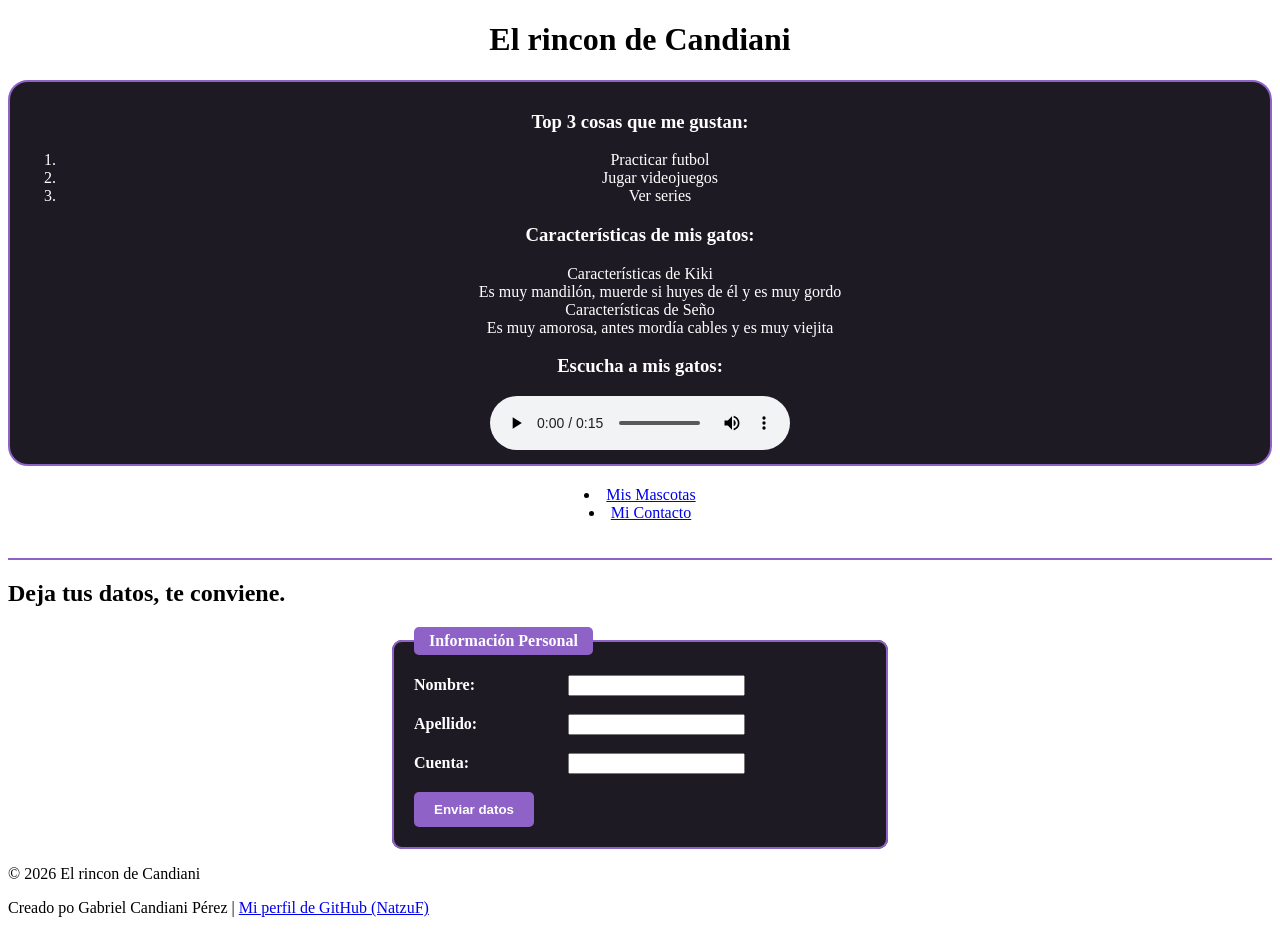
<file: Practica01/MiPagina/index.html>
<!DOCTYPE html>
<html lang="es">
<head>
    <meta charset="utf-8">
    <title>El rincón de Candiani</title>

    <link rel="stylesheet" href="css/estilo.css">
</head>
<body>

    <header id="cabecera-principal">
        <h1>El rincon de Candiani</h1>

        <div class="mi-caja">
            <h3>Top 3 cosas que me gustan:</h3>
            <ol>
                <li>Practicar futbol</li>
                <li>Jugar videojuegos</li>
                <li>Ver series</li>
            </ol>
            <h3>Características de mis gatos:</h3>
            <dl>
                <dt>Características de Kiki</dt>
                <dd>Es muy mandilón, muerde si huyes de él y es muy gordo</dd>

                <dt>Características de Seño</dt>
                <dd>Es muy amorosa, antes mordía cables y es muy viejita</dd>
            </dl>

            <h3>Escucha a mis gatos:</h3>
            <audio controls>
                <source src="sonido/ronrroneo.mp3" type="audio/mpeg">
                Tu navegador no soporta el audio.
            </audio>
        </div>

        <nav>
            <ul>
                <li><a href="html/mascotas.html">Mis Mascotas</a></li>
                <li><a href="html/contacto.html">Mi Contacto</a></li>
            </ul>
        </nav>
    </header>

    <!-- Parte del formulario -->
    <main>
        <h2>Deja tus datos, te conviene.</h2>
        <form id="formulario-datos">
            <fieldset>
                <legend>Información Personal</legend>
                <label for="nombre">Nombre:</label>
                <input type="text" id="nombre" name="nombre"><br><br>

                <label for="apellido">Apellido:</label>
                <input type="text" id="apellido" name="apellido"><br><br>

                <label for="cuenta">Cuenta:</label>
                <input type="number" id="cuenta" name="cuenta"><br><br>

                <button type="button" class="btn-enviar" onclick="mostrarAlerta()">Enviar datos</button>

            </fieldset>
        </form>

        <div id="alerta-gato" style="display: none; border: 2px solid #ccc; padding: 20px; margin-top: 20px; text-align: center">
            <h3 id="mensaje-alerta"></h3>
            <img src="img/Kiki-alerta.jpeg" alt="Kiki-alerta" width="300">
        </div>
    </main>

    <footer>
        <p>&copy; 2026 El rincon de Candiani</p>
        <p>Creado po Gabriel Candiani Pérez | <a target="_blank" href="https://github.com/NatzuF">Mi perfil de GitHub (NatzuF)</a></p>
    </footer>

    <script src="js/script.js"></script>
</body>
</html>
</file>
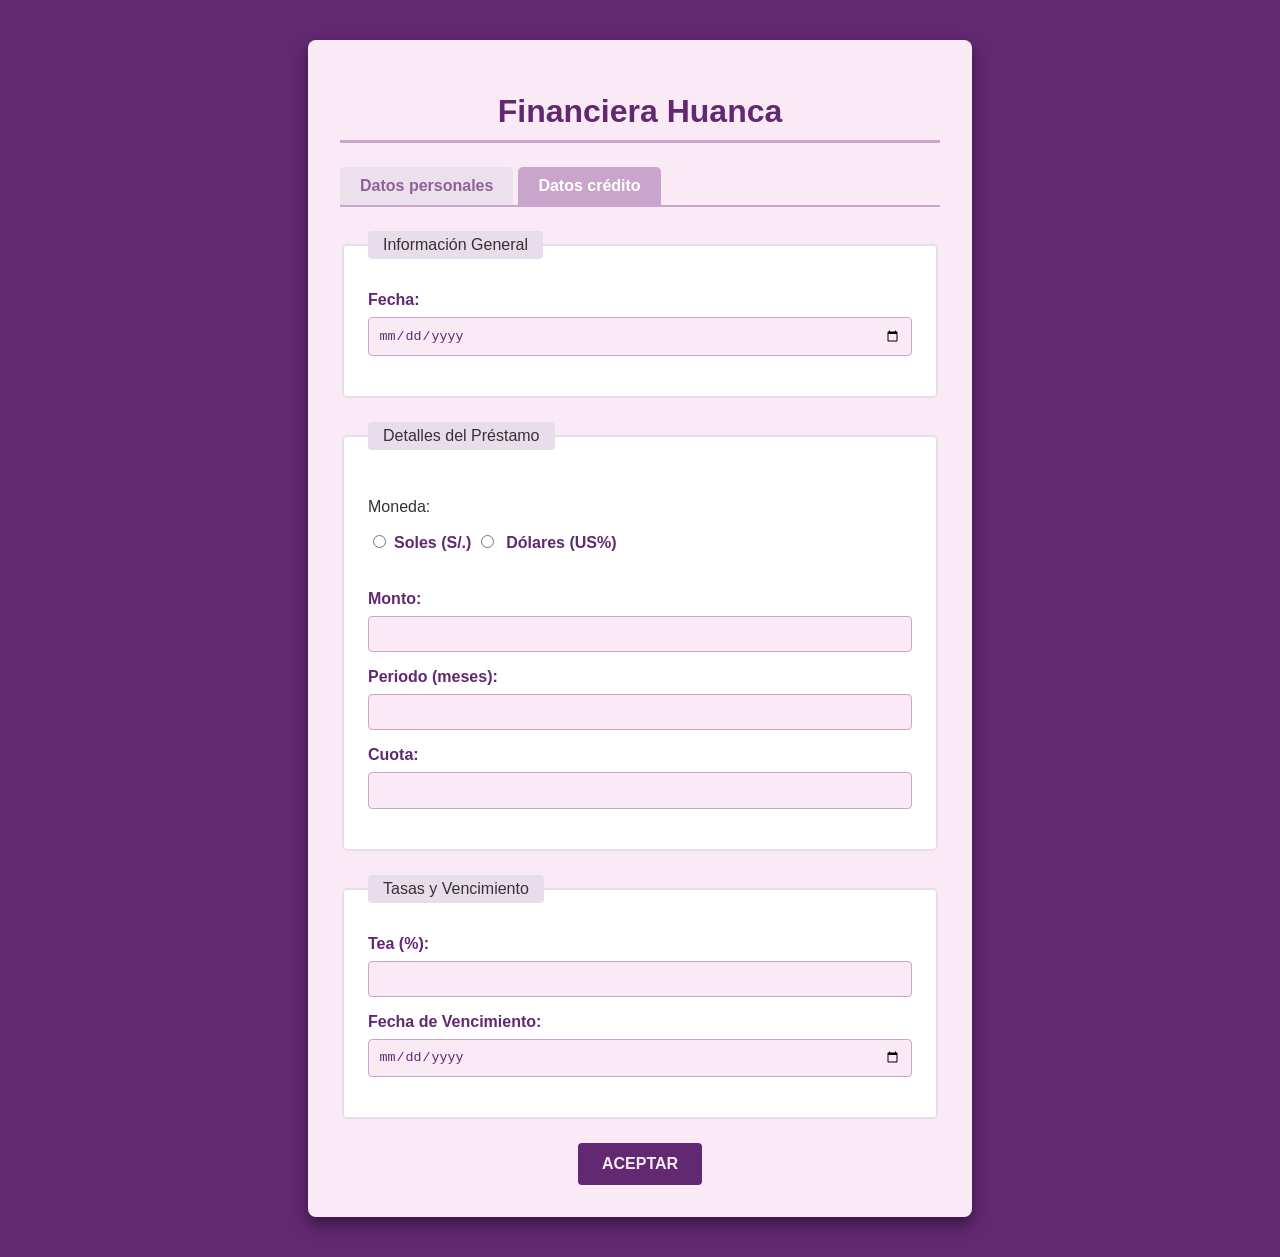
<file: Tarea01/Forma_de_Compra/index.html>
<!DOCTYPE html>
<html lang="es">
<head>
    <meta charset="UTF-8">
    <meta name="viewport" content="width=device-width, initial-scale=1.0">
    <title>Formulario de Crédito</title>

    <!-- Este es el enlace para el CSS -->
    <link rel="stylesheet" href="css/style.css">
</head>
<body>

    <div class="form-container">
        <h1>Financiera Huanca</h1>
        <!-- Envia los datos por el GET -->

        <div class="tabs">
            <button type="button" class="tab-btn" onclick="mostrarPestana(this, 'personales')">Datos personales</button>
            <button type="button" class="tab-btn active" onclick="mostrarPestana(this, 'credito')">Datos crédito</button>
        </div>

        <form action="html/resultado.html" method="GET">
            <div id="personales" class="tab-content">
                <fieldset>
                    <legend>Información del Cliente</legend>
                    <label for="nombres">Nombres completos:</label>
                    <input type="text" id="nombres" name="nombres">

                    <label for="documento">CURP:</label>
                    <input type="text" id="documento" name="documento">

                    <label for="correo">Correo electrónico:</label>
                    <input type="text" id="correo" name="correo">
                </fieldset>
            </div>

            <div id="credito" class="tab-content active">
                <fieldset>
                    <legend>Información General</legend>
                    <label for="fecha">Fecha:</label>
                    <input type="date" id="fecha" name="fecha">
                </fieldset>

                <fieldset>
                    <legend>Detalles del Préstamo</legend>
                    <p>Moneda:</p>
                    <label>
                        <input type="radio" name="moneda" value="Soles">Soles (S/.)
                    </label>
                    <label>
                        <input type="radio" name="moneda" value="Dolares"> Dólares (US%)
                    </label>

                    <br><br>

                    <label for="monto">Monto:</label>
                    <input type="number" id="monto" name="monto">

                    <label for="periodo">Periodo (meses):</label>
                    <input type="number" id="periodo" name="periodo">

                    <label for="cuota">Cuota:</label>
                    <input type="number" step="0.01" id="cuota" name="cuota">
                </fieldset>

                <fieldset>
                    <legend>Tasas y Vencimiento</legend>
                    <label for="tea">Tea (%):</label>
                    <input type="number" step="0.01" id="tea" name="tea">

                    <label for="fecha_vencimiento">Fecha de Vencimiento:</label>
                    <input type="date" id="fecha_vencimiento" name="fecha_vencimiento">
                </fieldset>
            </div>

            <div class="button-group">
                <button type="submit">ACEPTAR</button>
            </div>
        </form>
    </div>

    <script src="js/script.js"></script>
</body>
</html>
</file>
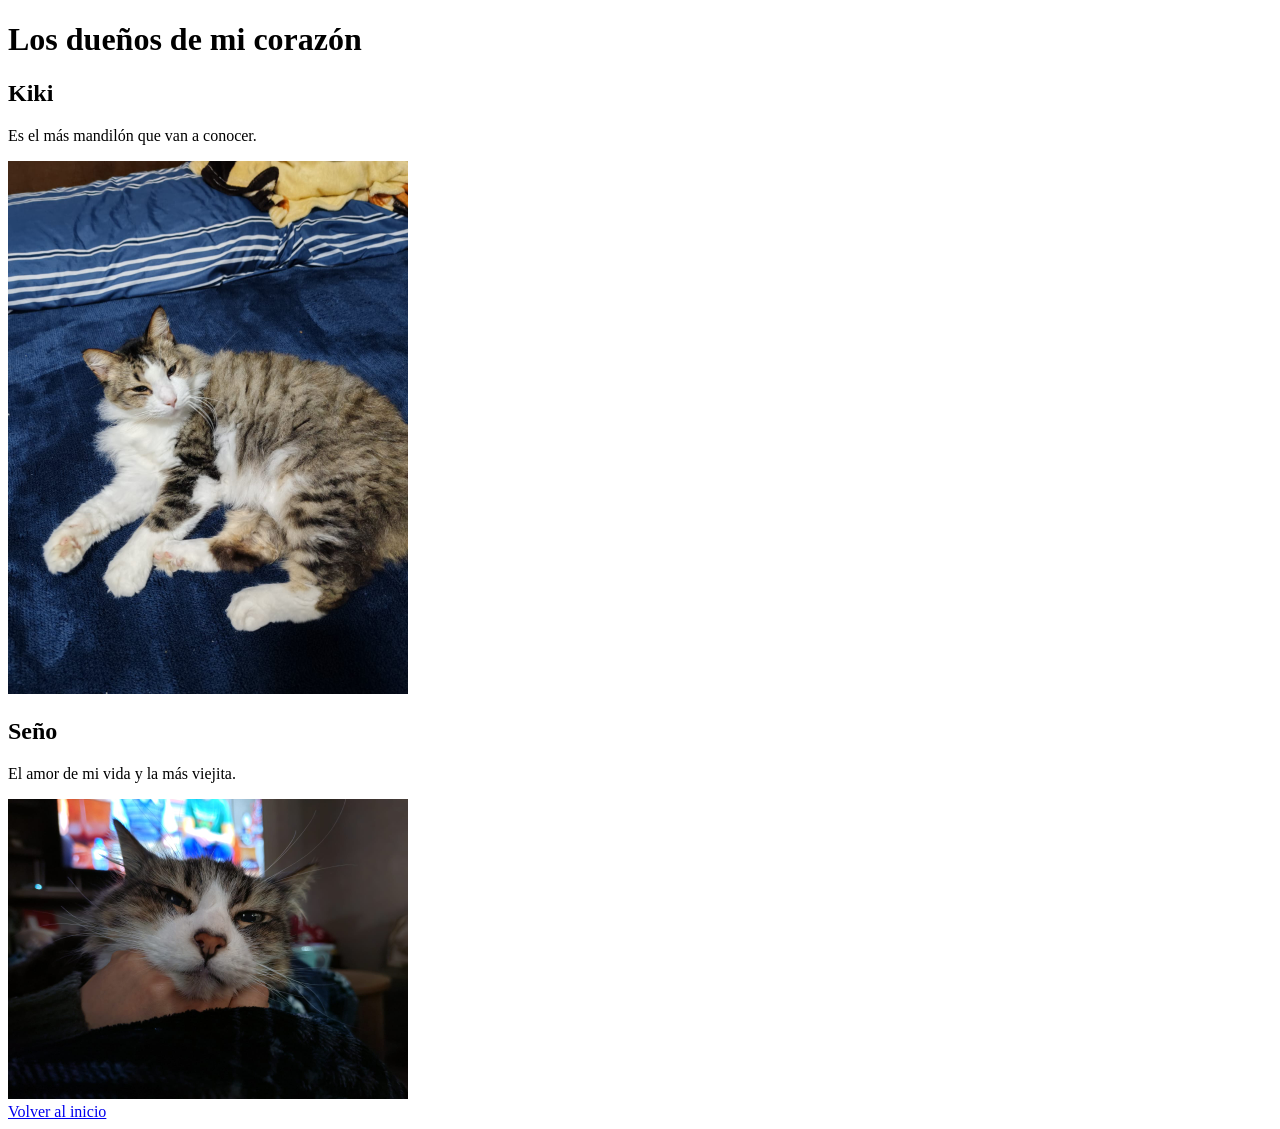
<file: Practica01/MiPagina/html/mascotas.html>
<!DOCTYPE html>
<html lang="en">
<head>
    <meta charset="UTF-8">
    <title>Mis Mascotas</title>
</head>
<body>
    <header>
        <h1>Los dueños de mi corazón</h1>
    </header>
    <main>
        <!-- Seccion de Kiki -->
        <section>
            <h2>Kiki</h2>
            <p>Es el más mandilón que van a conocer.</p>
            <img src="../img/Kiki.jpeg" alt="Foto de Kiki acostado" width="400">
        </section>

        <!-- Seccion de Seño-->
        <section>
            <h2>Seño</h2>
            <p>El amor de mi vida y la más viejita.</p>
            <img src="../img/Seño.jpeg" alt="Seño posando estéticamente" width="400">
        </section>
    </main>

    <footer>
        <a href="../index.html">Volver al inicio</a>
    </footer>
</body>
</html>
</file>
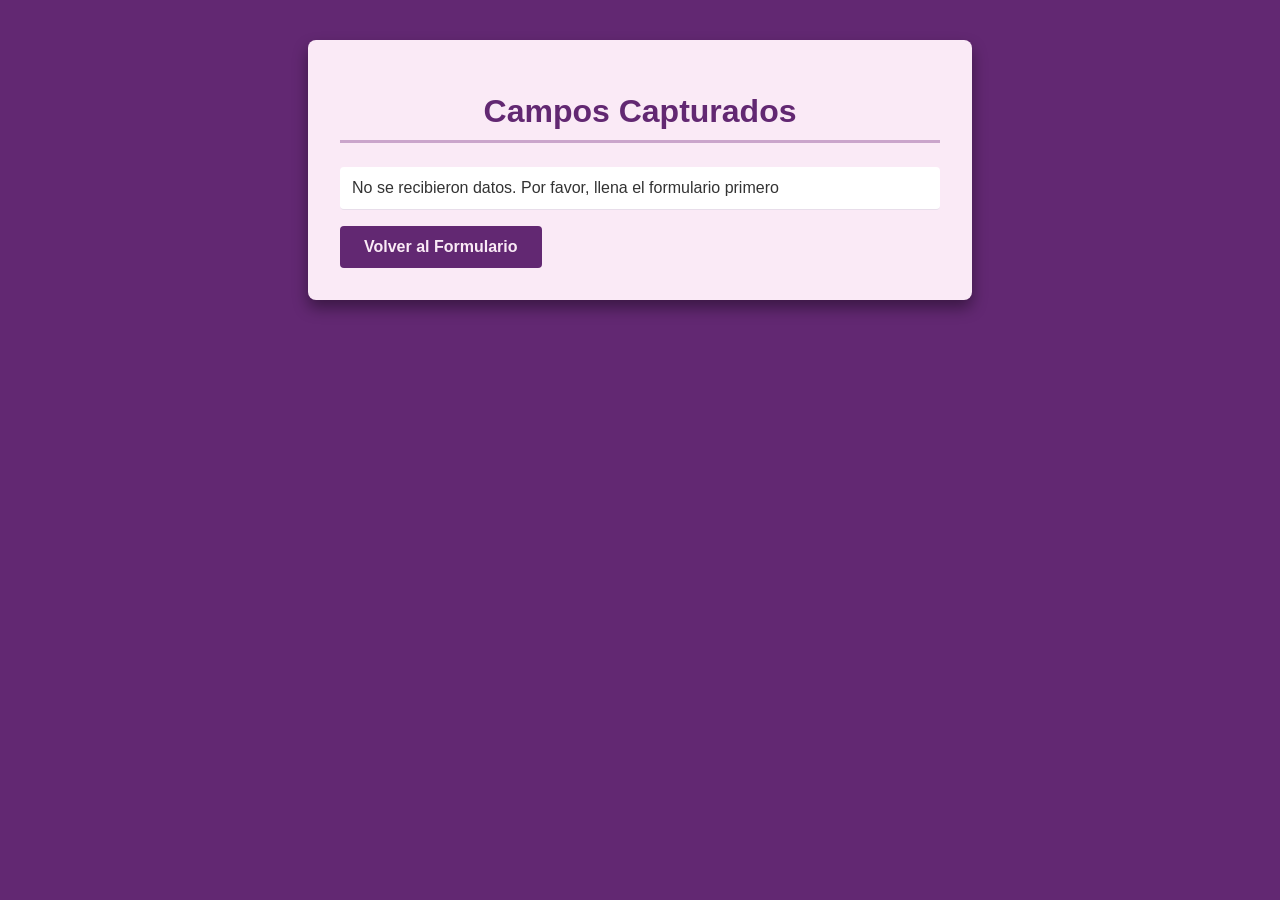
<file: Tarea01/Forma_de_Compra/html/resultado.html>
<!DOCTYPE html>
<html lang="es">
<head>
    <meta charset="UTF-8">
    <meta name="viewport" content="width=device-width, initial-scale=1.0">
    <title>Datos Capturados</title>

    <link rel="stylesheet" href="../css/style.css">
</head>
<body>

    <div class="result-container">
        <h1>Campos Capturados</h1>
        <ul id="lista-datos">
        </ul>
        <a href="../index.html" class="btn-volver">Volver al Formulario</a>
    </div>
    <script src="../js/script.js"></script>
</body>
</html>
</file>
<file: Practica01/MiPagina/css/estilo.css>
.mi-caja {
    background-color: #1e1a24;
    color: #ffffff;
    border: 2px solid #8e62c7;
    padding: 10px;
    margin-bottom: 20px;
    border-radius: 20px;
}

nav ul {
    padding: 0;
    list-style-position: inside;
}

form label{
    display: inline-block;
    width: 150px;
    font-weight: bold;
}

fieldset {
    background-color: #1e1a24;
    color: #ffffff;
    border: 2px solid #8e62c7;
    border-radius: 10px;
    padding: 20px;
}

legend {
    background-color: #8e62c7;
    color: white;
    padding: 5px 15px;
    border-radius: 5px;
    font-weight: bold;
}

.btn-enviar {
    background-color: #8e62c7;
    color: white;
    padding: 10px 20px;
    border: none;
    border-radius: 5px;
    font-weight: bold;
    cursor: pointer;
}

#cabecera-principal {
    text-align: center;
    border-bottom: 2px solid #8e62c7;
    padding-bottom: 20px;
}

#formulario-datos {
    max-width: 500px;
    margin: 0 auto;
}
</file>
<file: Tarea01/Forma_de_Compra/css/style.css>
:root {
    --color-deepspace: #622872;
    --color-crimson: #caa5cb;
    --color-lavender: #e8ddea;
    --color-rose-white: #faeaf6
}

body {
    font-family: 'Segoe UI', Tahoma, Geneva, Verdana, sans-serif;
    background-color: var(--color-deepspace);
    color: #333;
    display: flex;
    justify-content: center;
    padding: 2rem;
}

.form-container, .result-container {
    background-color: var(--color-rose-white);
    padding: 2rem;
    border-radius: 8px;
    box-shadow: 0 8px 15px rgba(0,0,0,0.4);
    width: 100%;
    max-width: 600px;
}

h1 {
    text-align: center;
    color: var(--color-deepspace);
    margin-bottom: 1.5rem;
    border-bottom: 0.2rem solid var(--color-crimson);
    padding-bottom: 10px;
}

fieldset {
    border: 2px solid var(--color-lavender);
    border-radius: 5px;
    padding: 1.5rem;
    margin-bottom: 1.5rem;
    background-color: #ffffff;
}

legend {
    display: inline-block;
    margin-bottom: 0.5rem;
    background: var(--color-lavender);
    padding: 5px 15px;
    border-radius: 4px;
}

label {
    display: inline-block;
    margin-bottom: 0.5rem;
    font-weight: bold;
    color: var(--color-deepspace);
}

input[type="date"],
input[type="number"],
input[type="text"] {
    width: 100%;
    padding: 0.6rem;
    margin-bottom: 1rem;
    border: 1px solid var(--color-crimson);
    border-radius: 4px;
    box-sizing: border-box;
    background-color: var(--color-rose-white);
    color: var(--color-deepspace);
    font-weight: 500;
}

input[type="radio"] {
    margin-right: 0.5rem;
    margin-bottom: 1rem;
    box-shadow: var(--color-deepspace);
}

input:focus {
    outline: none;
    border-color: var(--color-deepspace);
    box-shadow: 0 0 5px var(--color-crimson);
}

.button-group {
    text-align: center;
    margin-top: 1rem;
}

button, .btn-volver {
    background-color: var(--color-deepspace);
    color: var(--color-rose-white);
    border: none;
    padding: 12px 24px;
    font-size: 16px;
    font-weight: bold;
    border-radius: 4px;
    cursor: pointer;
    text-decoration: none;
    display: inline-block;
    transition: background-color 0.3s ease, color 0.3s ease;
}

button:hover, .btn-volver:hover {
    background-color: var(--color-crimson);
    color: var(--color-deepspace);
}

#lista-datos {
    list-style-type: none;
    padding: 0;
}

#lista-datos li {
    padding: 12px;
    border-bottom: 1px solid var(--color-lavender);
    display: flex;
    justify-content: space-between;
    background-color: #ffffff;
    margin-bottom: 6px;
    border-radius: 4px;
}

#lista-datos li strong {
    color: var(--color-deepspace);
}

.tabs {
    display: flex;
    margin-bottom: 1.5rem;
    border-bottom: 2px solid var(--color-crimson);
}

.tab-btn {
    background-color: var(--color-lavender);
    color: var(--color-deepspace);
    border: none;
    padding: 10px 20px;
    cursor: pointer;
    font-weight: bold;
    border-radius: 5px 5px 0 0;
    margin-right: 5px;
    opacity: 0.7;
    transition: all 0.3s ease;
}

.tab-btn:hover {
    background-color: var(--color-crimson);
    color: var(--color-rose-white);
}

.tab-btn.active {
    background-color: var(--color-crimson);
    color: #ffffff;
    opacity: 1;
}

.tab-content {
    display: none;
}

.tab-content.active {
    display: block;
}
</file>
